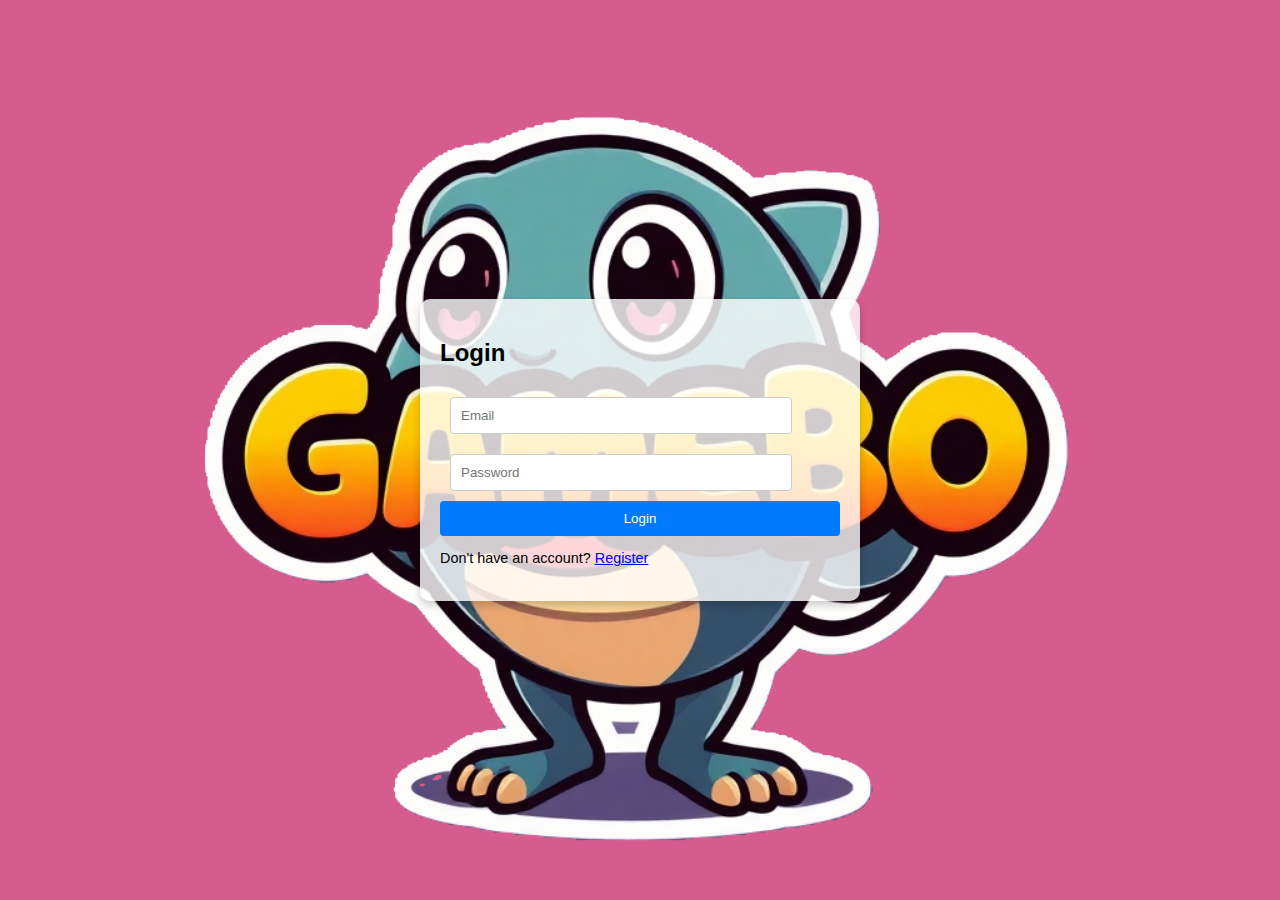
<file: index.html>
<!DOCTYPE html>
<html lang="en">
<head>
  <meta charset="UTF-8">
  <meta name="viewport" content="width=device-width, initial-scale=1.0">
  <title>Login and Registration</title>
  <link rel="stylesheet" href="css/login.css" >
</head>
<body>
  <div class="container">
    <div class="form-container" id="login-form">
      <h2>Login</h2>
      <form id="login">
        <input type="email" id="login-email" placeholder="Email" required>
        <input type="password" id="login-password" placeholder="Password" required>
        <button type="submit">Login</button>
      </form>
      <p>Don't have an account? <a href="#" id="show-register">Register</a></p>
    </div>

    <div class="form-container hidden" id="register-form">
      <h2>Register</h2>
      <form id="register">
        <input type="text" id="register-name" placeholder="Name" required>
        <input type="email" id="register-email" placeholder="Email" required>
        <input type="password" id="register-password" placeholder="Password" required>
        <button type="submit">Register</button>
      </form>
      <p>Already have an account? <a href="#" id="show-login">Login</a></p>
    </div>
  </div>
  <script src="js/login.js"></script>
</body>
</html>
</file>
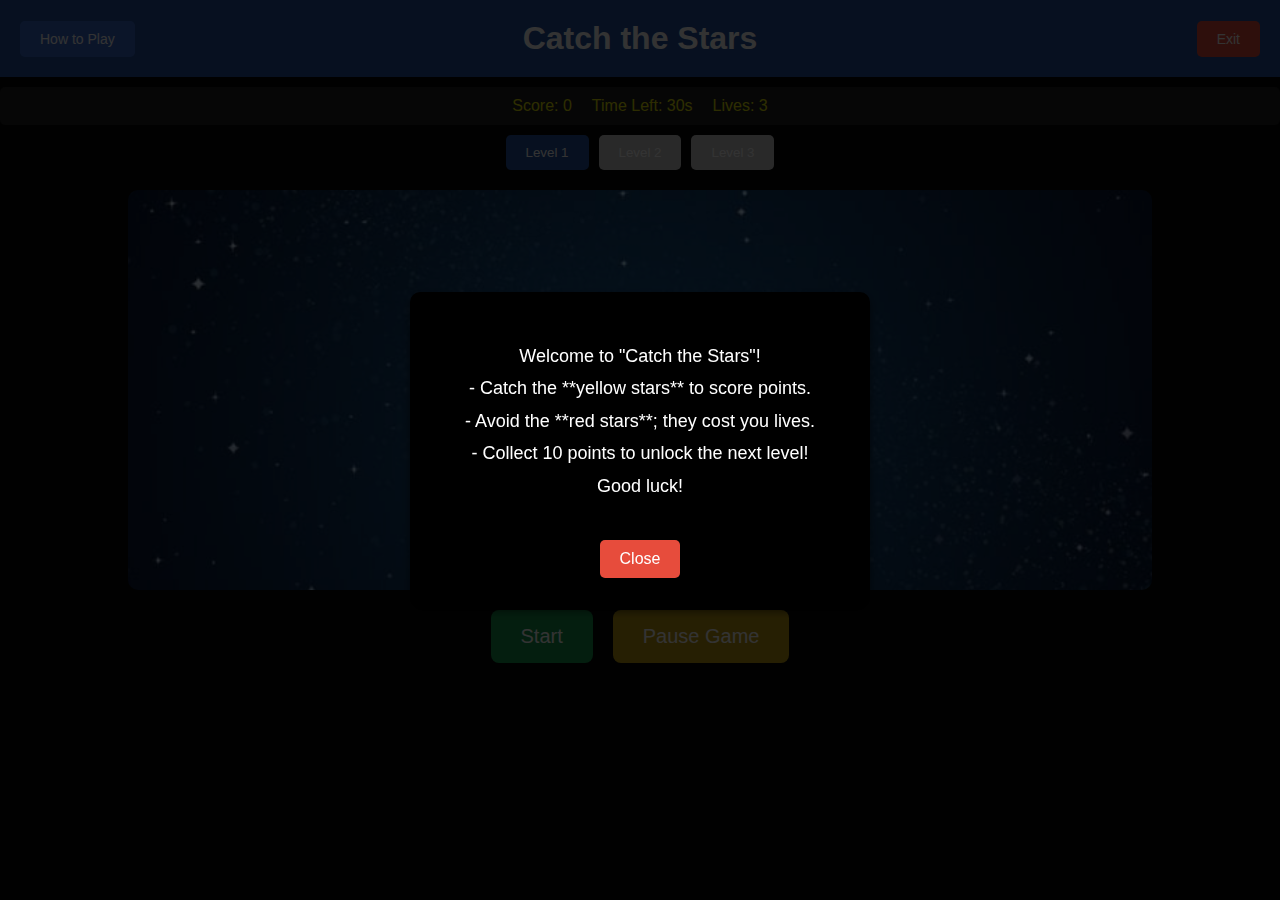
<file: pages/game1.html>
<!DOCTYPE html>
<html lang="en">
<head>
  <meta charset="UTF-8">
  <meta name="viewport" content="width=device-width, initial-scale=1.0">
  <title>Catch the Stars</title>
  <link rel="stylesheet" href="../css/game1.css">
</head>
<body>
  <!-- Main header -->
  <header>
    <button class="btn-instructions" id="instructions-btn" onclick="showPopup()">How to Play</button>
    <h1>Catch the Stars</h1>
    <button class="btn-exit" id="exit-btn">Exit</button>
  </header>

  <!-- Scoreboard -->
  <div id="scoreboard">
    <p>Score: <span id="score">0</span></p>
    <p>Time Left: <span id="time">30</span>s</p>
    <p>Lives: <span id="lives">3</span></p>
  </div>

  <!-- Level tabs -->
  <div id="tabs">
    <button class=" tab tab-enabled" id="tab-level-1" onclick="showLevel(1)">Level 1</button>
    <button class="tab" id="tab-level-2" onclick="showLevel(2)" disabled>Level 2</button>
    <button class="tab" id="tab-level-3" onclick="showLevel(3)" disabled>Level 3</button>
  </div>

  <!-- Game area -->
  <div id="game-area"></div>

  <!-- Control buttons -->
  <div id="controls">
    <button class="btn-control" id="start-stop-btn" onclick="toggleStartStop()">Start</button>
    <button class="btn-control" id="pause-btn" onclick="togglePause()" disabled>Pause Game</button>
  </div>

  <!-- Popup Modal -->
  <div id="popup" class="hidden">
    <div class="popup-content">
      <p id="popup-message">Welcome to "Catch the Stars"!<br>
        - Catch the **yellow stars** to score points.<br>
        - Avoid the **red stars**; they cost you lives.<br>
        - Collect 10 points to unlock the next level!<br>
        Good luck!
      </p>
      <button id="close-popup">Close</button>
    </div>
  </div>
  <script src="../js/game1.js"></script>
</body>
</html>
</file>
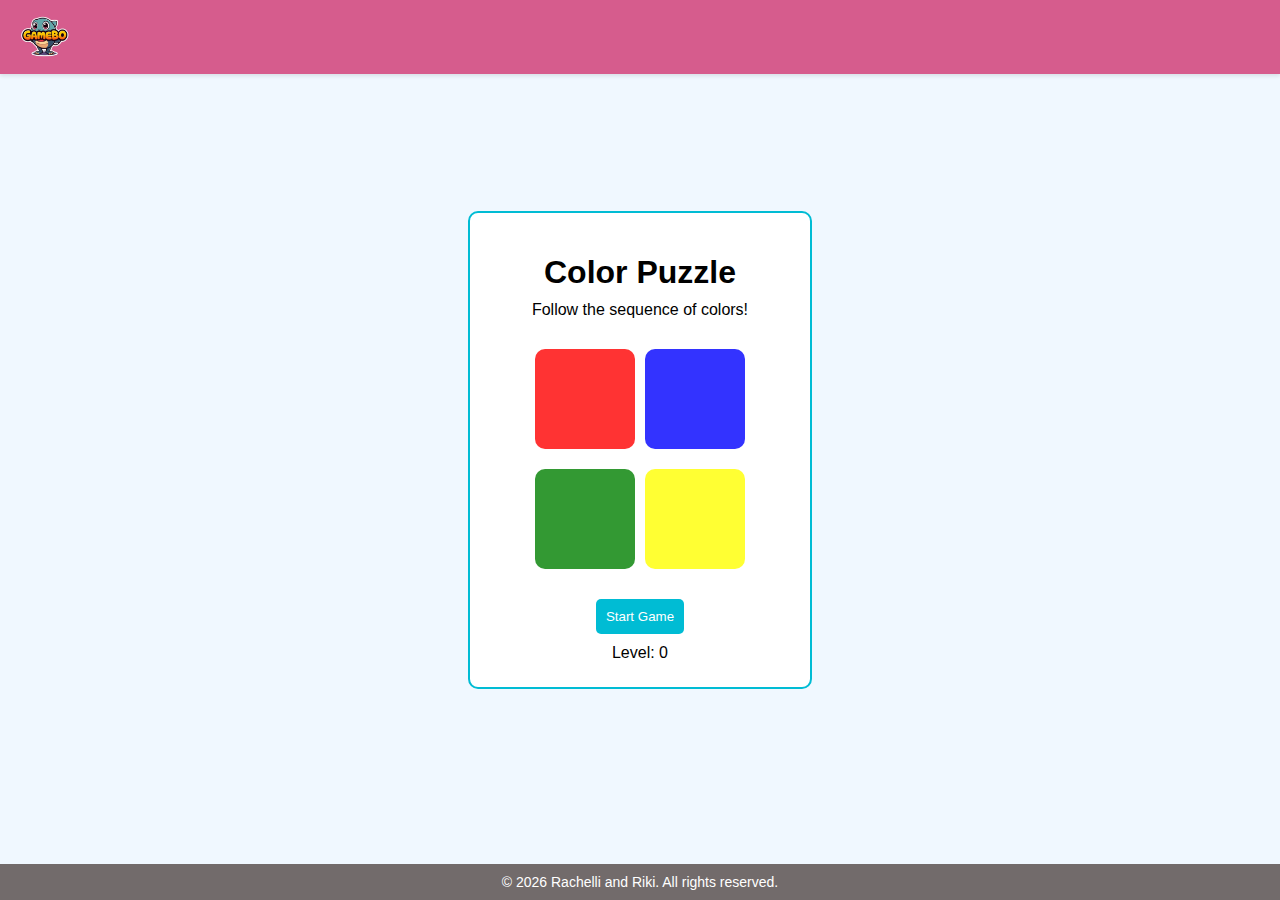
<file: pages/game2.html>
<!DOCTYPE html>
<html lang="en">
<head>
  <meta charset="UTF-8">
  <meta name="viewport" content="width=device-width, initial-scale=1.0">
  <title>Color Puzzle</title>
  <link rel="stylesheet" href="../css/common.css">
  <link rel="stylesheet" href="../css/game2.css">
</head>
<body>
  <div class="game-container">
    <h1>Color Puzzle</h1>
    <p>Follow the sequence of colors!</p>
    <div id="color-buttons">
      <button class="color-btn" id="red"></button>
      <button class="color-btn" id="blue"></button>
      <button class="color-btn" id="green"></button>
      <button class="color-btn" id="yellow"></button>
    </div>
    <button id="start-button">Start Game</button>
    <p id="message"></p>
    <p>Level: <span id="level">0</span></p>
  
    <!-- Modal for Game Over -->
    <div id="game-over-modal" class="modal">
      <div class="modal-content">
        <h2>Game Over!</h2>
        <p>Your level: <span id="final-level"></span></p>
        <button id="close-modal">Close</button>
      </div>
    </div>
  </div>
  <script src="../js/common.js" defer></script>
  <script src="../js/game2.js" defer></script>
</body>
</html>
</file>
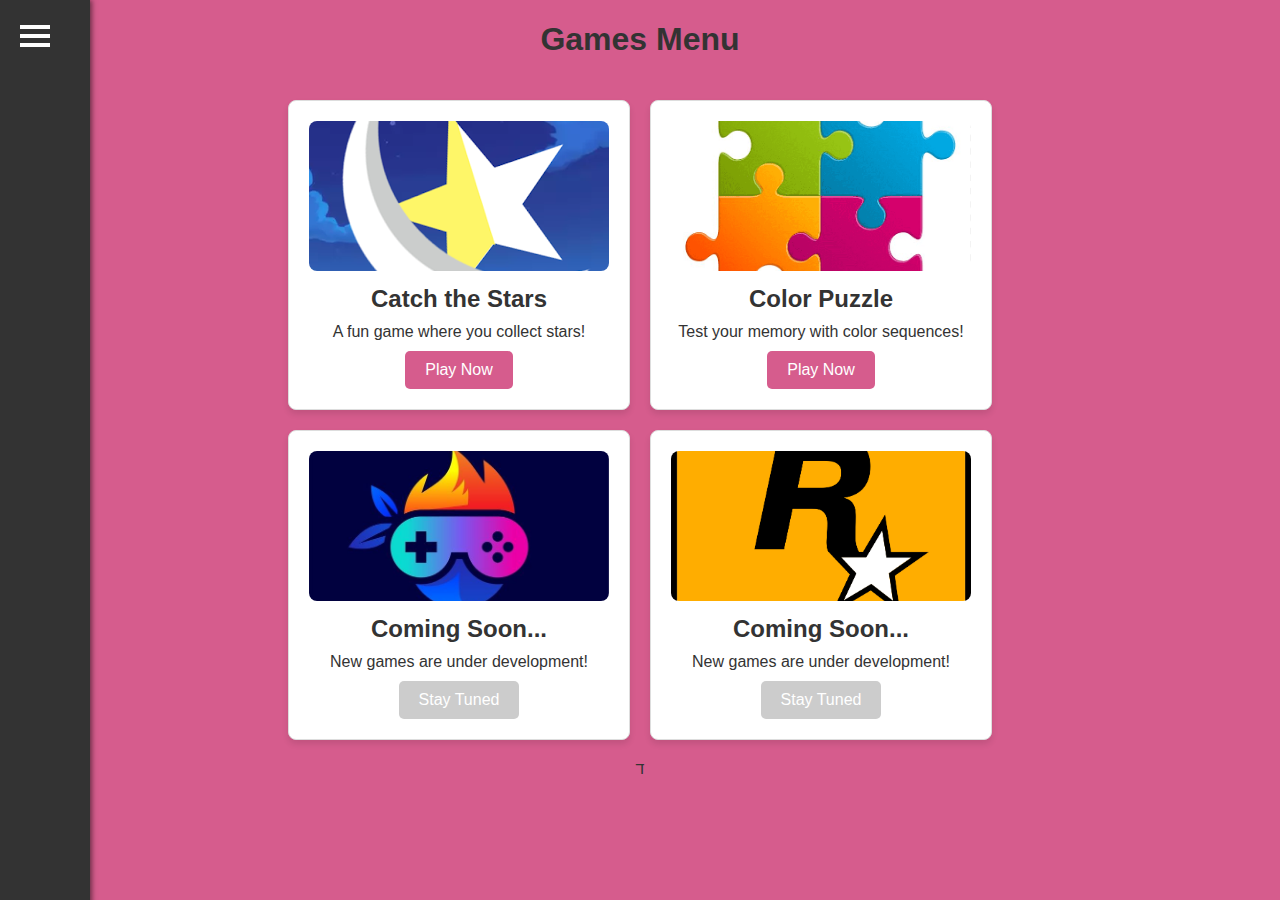
<file: pages/menu.html>
<!DOCTYPE html>
<html lang="en">
<head>
  <meta charset="UTF-8">
  <meta name="viewport" content="width=device-width, initial-scale=1.0">
  <title>Game Menu</title>
  <link rel="stylesheet" href="../css/styles.css">
  
</head>
<body>
    <div class="sidebar" id="sidebar">
        <!-- Sidebar links with small icons -->
        <a href="profile.html">
          <img src="../img/profile.png" alt="Profile Icon">
          Profile
        </a>
        <a href="menu.html">
          <img src="../img/games.png" alt="Home Icon">
          Home
        </a>
        <a href="top3.html">
          <img src="../img/trophy-32.png" alt="Home Icon">
          Top Players
        </a>
        <a href="#" onclick="logout()">
          <img src="../img/logout.png" alt="Logout Icon">
          Logout
        </a>
      </div>
      

  <!-- Hamburger menu -->
  <div class="hamburger" onclick="toggleSidebar()">
    <div class="bar"></div>
    <div class="bar"></div>
    <div class="bar"></div>
  </div>

  <!-- Header -->
  <header>
    <h1>Games Menu</h1>
  </header>

  <!-- Main content -->
  <main class="menu-container">
    <!-- Row of active games -->
    <div class="game-row">
      <div class="game-card">
        <img src="../img/game1.png" alt="Catch the Stars">
        <h2>Catch the Stars</h2>
        <p>A fun game where you collect stars!</p>
        <button onclick="window.location.href='game1.html'">Play Now</button>
      </div>

      <div class="game-card">
        <img src="../img/game2.png" alt="Color Puzzle">
        <h2>Color Puzzle</h2>
        <p>Test your memory with color sequences!</p>
        <button onclick="window.location.href='game2.html'">Play Now</button>
      </div>
    </div>

    <!-- Row of games under development -->
    <div class="game-row">
      <div class="game-card">
        <img src="../img/comingsoon1.jpg" alt="Coming Soon">
        <h2>Coming Soon...</h2>
        <p>New games are under development!</p>
        <button disabled>Stay Tuned</button>
      </div>

      <div class="game-card">
        <img src="../img/comingsoon2.png" alt="Coming Soon">
        <h2>Coming Soon...</h2>
        <p>New games are under development!</p>
        <button disabled>Stay Tuned</button>
      </div>
    </div>
  </main>
  <script src="../js/menu.js"></script>ד
</body>
</html>
</file>
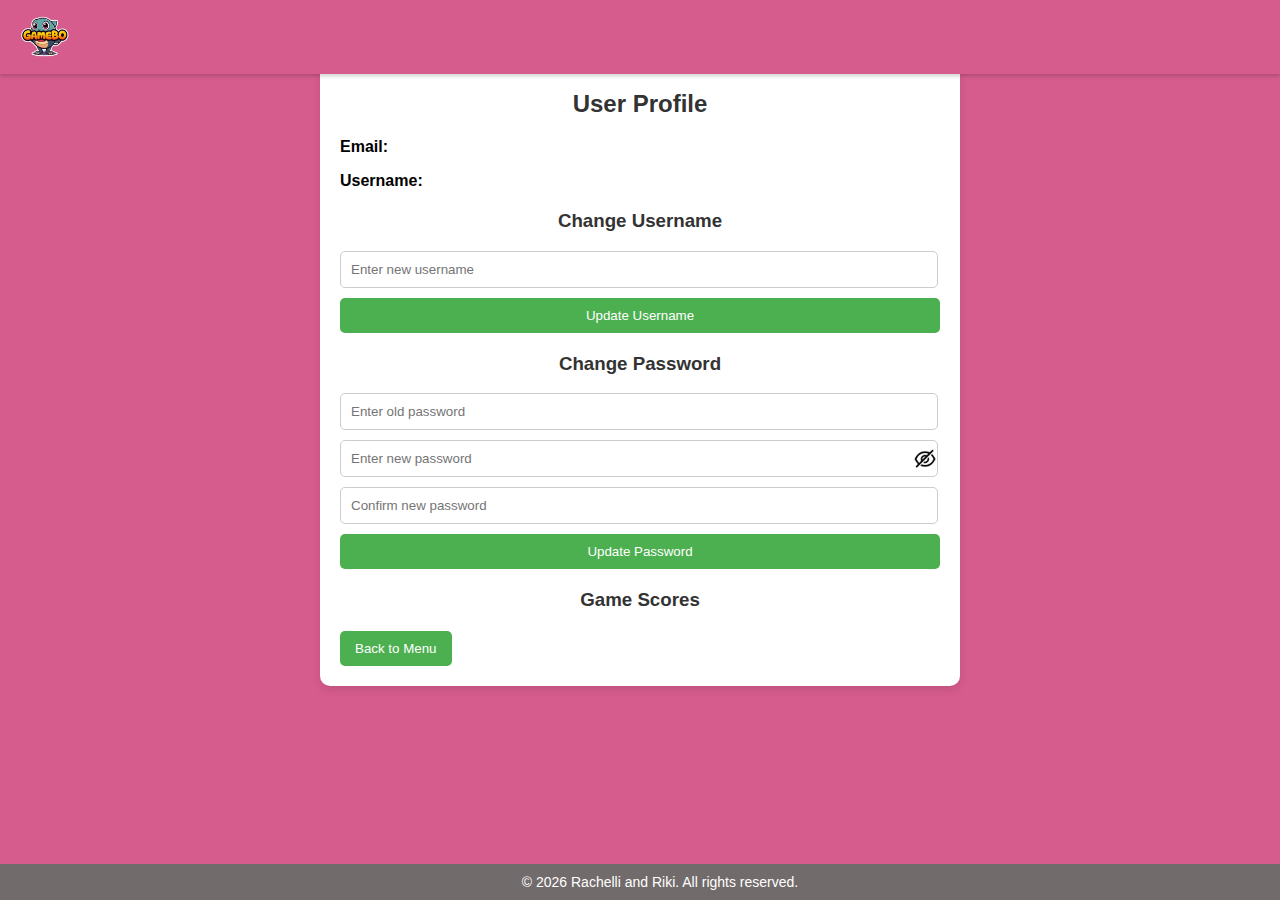
<file: pages/profile.html>
<!DOCTYPE html>
<html lang="en">
<head>
    <meta charset="UTF-8">
    <meta name="viewport" content="width=device-width, initial-scale=1.0">
    <title>User Profile</title>
    <link rel="stylesheet" href="../css/profile.css">
    <link rel="stylesheet" href="../css/common.css">
    <script src="../js/common.js" defer></script>
</head>
<body>
    <div class="profile-container">
        <h2>User Profile</h2>

        <!-- Display user details -->
        <div class="profile-info">
            <p><strong>Email:</strong> <span id="user-email"></span></p>
            <p><strong>Username:</strong> <span id="user-name"></span></p>
        </div>

        <!-- Change Username -->
        <div class="update-section">
            <h3>Change Username</h3>
            <div class="input-group">
                <input type="text" id="new-username" placeholder="Enter new username">
                <button id="update-username">Update Username</button>
            </div>
        </div>

        <!-- Change Password -->
        <div class="update-section">
            <h3>Change Password</h3>
            <div class="input-group">
                <input type="password" id="old-password" placeholder="Enter old password">
                <div class="password-container">
                    <input type="password" id="new-password" placeholder="Enter new password">
                    <img class="eye-icon" src="../img/eye-close-1-32.png" alt="Toggle visibility" width="24" height="24">
                </div>
                <input type="password" id="confirm-password" placeholder="Confirm new password">
                <button id="update-password">Update Password</button>
            </div>
        </div>


        
        <!-- Display Game Scores -->
        <div class="games-scores">
            <h3>Game Scores</h3>
            <ul id="game-scores">
                <!-- List of games and scores will appear here -->
            </ul>
        </div>
        <button id="back-button"  onclick="window.location.href='menu.html'">Back to Menu</button>
        
    </div>
    <script src="../js/common.js" defer></script>
    <script src="../js/profile.js"></script>
</body>
</html>
</file>
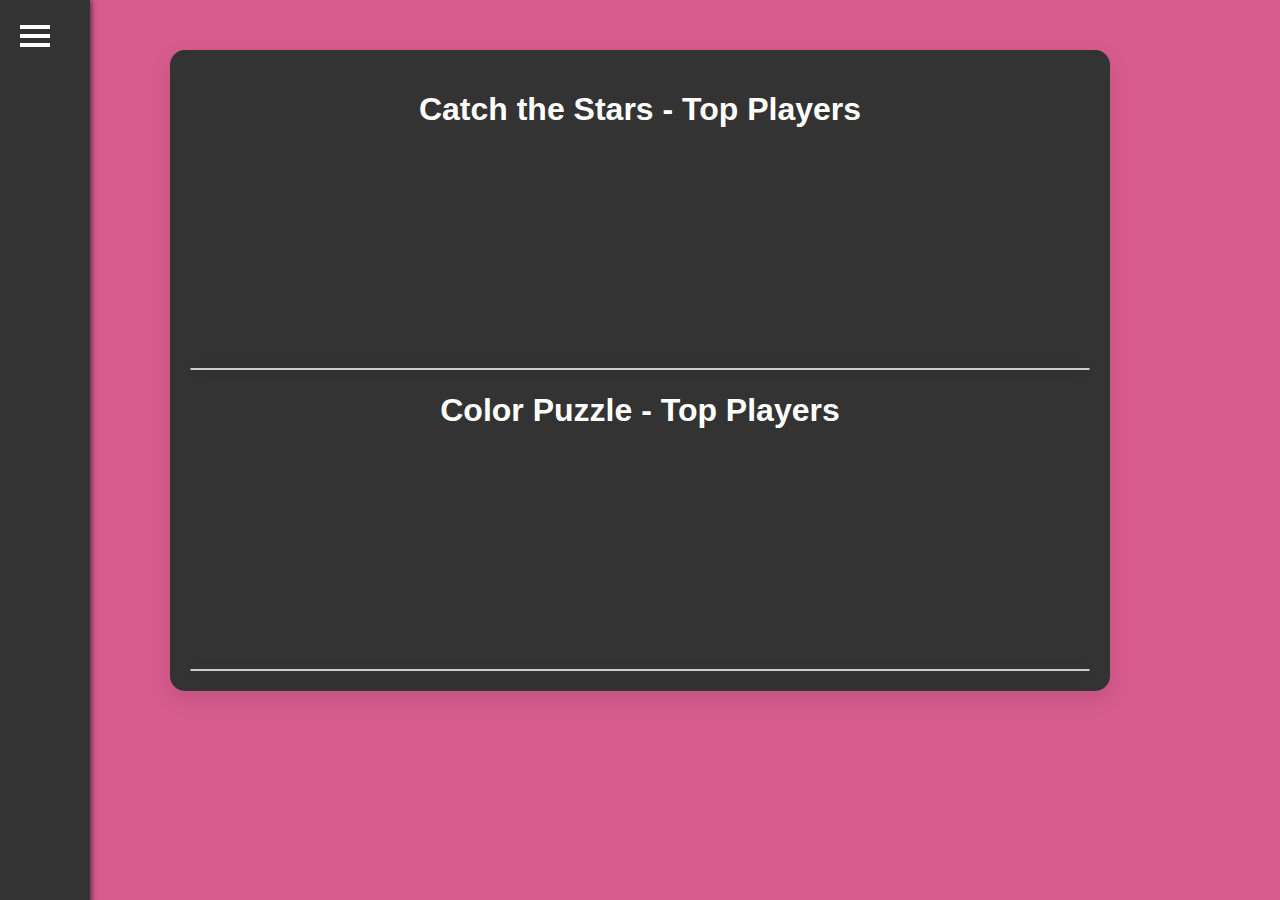
<file: pages/top3.html>
<!DOCTYPE html>
<html lang="en">
<head>
  <meta charset="UTF-8">
  <meta name="viewport" content="width=device-width, initial-scale=1.0">
  <title>Top Players</title>
  <link rel="stylesheet" href="../css/top3.css">
  <link rel="stylesheet" href="../css/styles.css">
</head>
<body>
  <!-- Sidebar -->
  <div class="sidebar" id="sidebar">
    <a href="profile.html"><img src="../img/profile.png" alt="Profile Icon">Profile</a>
    <a href="menu.html"><img src="../img/games.png" alt="Home Icon">Home</a>
    <a href="top3.html"><img src="../img/trophy-32.png" alt="Top Icon">Top Players</a>
    <a href="#" onclick="logout()"><img src="../img/logout.png" alt="Logout Icon">Logout</a>
  </div>

  <!-- Hamburger menu -->
  <div class="hamburger" onclick="toggleSidebar()">
    <div class="bar"></div>
    <div class="bar"></div>
    <div class="bar"></div>
  </div>

  <!-- Main container -->
  <div class="container">
    <!-- Catch the Stars Section -->
    <h1>Catch the Stars - Top Players</h1>
    <div class="podium">
      <div class="place second">
        <p class="name" id="catchStars-second-name">?</p>
        <p class="score" id="catchStars-second-score">?</p>
      </div>
      <div class="place first">
        <p class="name" id="catchStars-first-name">?</p>
        <p class="score" id="catchStars-first-score">?</p>
      </div>
      <div class="place third">
        <p class="name" id="catchStars-third-name">?</p>
        <p class="score" id="catchStars-third-score">?</p>
      </div>
    </div>
    <div id="catchStars-player-list" class="player-list"></div>

    <!-- Color Puzzle Section -->
    <h1>Color Puzzle - Top Players</h1>
    <div class="podium">
      <div class="place second">
        <p class="name" id="colorPuzzle-second-name">?</p>
        <p class="score" id="colorPuzzle-second-score">?</p>
      </div>
      <div class="place first">
        <p class="name" id="colorPuzzle-first-name">?</p>
        <p class="score" id="colorPuzzle-first-score">?</p>
      </div>
      <div class="place third">
        <p class="name" id="colorPuzzle-third-name">?</p>
        <p class="score" id="colorPuzzle-third-score">?</p>
      </div>
    </div>
    <div id="colorPuzzle-player-list" class="player-list"></div>
  </div>

  <script src="../js/top3.js"></script>
  <script src="../js/menu.js"></script>
</body>
</html>
</file>
<file: css/login.css>
body {
    margin: 0;
    padding: 0;
    background-image: url('../img/logo.png'); /* Replace with your actual image path */
    background-size: cover; /* Scales the image to cover the entire page */
    background-repeat: no-repeat; /* Prevents the image from repeating */
    background-position: center; /* Centers the image */
    font-family: Arial, sans-serif; /* Optional: Sets a default font for the page */
    height: 100vh; /* Ensures the body takes up the full viewport height */
    overflow: hidden; /* Prevents unwanted scrolling */
  }
  
  
  .container {
    display: flex;
    justify-content: center;
    align-items: center;
    height: 100%; /* Ensures the container spans the full height */
  }
  
  .form-container {
    background: rgba(255, 255, 255, 0.8); /* Adds a white background with transparency */
    padding: 20px;
    border-radius: 10px;
    box-shadow: 0 4px 8px rgba(0, 0, 0, 0.2); /* Optional: Adds a subtle shadow for better visibility */
    max-width: 400px;
    width: 100%;
  }
  
  .hidden {
    display: none;
  }
  
  form input {
    width: 80%;
    padding: 10px;
    margin: 10px;
    border: 1px solid #ccc;
    border-radius: 4px;
  }
  
  form button {
    width: 100%;
    padding: 10px;
    background-color: #007BFF;
    color: white;
    border: none;
    border-radius: 4px;
    cursor: pointer;
  }
  
  form button:hover {
    background-color: #0056b3;
  }
  
  p {
    font-size: 0.9em;
  }
</file>
<file: css/game1.css>
/* General styles */
body {
  font-family: Arial, sans-serif;
  margin: 0;
  padding: 0;
  background-color: #070707;
  color: white;
  text-align: center;
}

/* Header styles */
header {
  display: flex;
  justify-content: center;
  align-items: center;
  background-color: #2352a1;
  color: white;
  padding: 20px;
  position: relative;
}

h1 {
  margin: 0;
  font-size: 32px;
  flex-grow: 1;
}

/* Exit and Instructions buttons */
.btn-instructions,
.btn-exit {
  position: absolute;
  top: 50%;
  transform: translateY(-50%);
  background-color: #e74c3c;
  color: white;
  border: none;
  padding: 10px 20px;
  border-radius: 5px;
  cursor: pointer;
  font-size: 14px;
}

.btn-instructions {
  left: 20px;
  background-color: #3a6cce;
}

.btn-exit {
  right: 20px;
}

.btn-instructions:hover {
  background-color: #2a54a8;
}

.btn-exit:hover {
  background-color: #c0392b;
}

/* Scoreboard styles */
#scoreboard {
  display: flex;
  justify-content: center;
  gap: 20px;
  margin: 10px 0;
  background-color: #1e1e1e;
  padding: 10px;
  border-radius: 5px;
}

#scoreboard p {
  margin: 0;
  color: rgb(226, 226, 9);
}

#global-high-scores {
  visibility: hidden;
}

/* Tabs styles */
#tabs {
  display: flex;
  justify-content: center;
  gap: 10px;
  margin: 10px 0;
}
/* Default tab style */
.tab {
  background-color: #ccc; /* Light gray for disabled tabs */
  color: white;
  padding: 10px 20px;
  border: none;
  border-radius: 5px;
  cursor: not-allowed;
  transition: background-color 0.3s;
}

/* Enabled tab style */
.tab-enabled {
  background-color: #2352a1; /* Dark blue for enabled tabs */
  cursor: pointer;
}

/* Hover effect for enabled tabs */
.tab-enabled:hover {
  background-color: #1e3e7a; /* Darker blue on hover */
}

/* Active tab style */
.tab.active {
  background-color: #412379; /* Purple for active tab */
  color: #ffffff;
  font-weight: bold;
}


/* Game area styles */
#game-area {
  position: relative;
  width: 80%;
  height: 400px;
  margin: 20px auto;
  background: url('../img/night.jpg') no-repeat center center;
  background-size: cover;
  border-radius: 10px;
}

/* Control buttons */
#controls {
  display: flex;
  justify-content: center;
  gap: 20px;
  margin: 20px 0;
}

.btn-control {
  font-size: 20px;
  padding: 15px 30px;
  border: none;
  border-radius: 8px;
  cursor: pointer;
  display: inline-block;
}

#start-stop-btn {
  background-color: #15964b;
  color: white;
}

#pause-btn {
  background-color: #be9c13;
  color: white;
}

.btn-control:disabled {
  background-color: #b0b0b0;
  color: #ffffff;
}

/* Stars styles */
.star {
  position: absolute;
  width: 30px;
  height: 30px;
  border-radius: 50%;
  animation: moveDown 3s linear;
}

/* Animation for moving from top to bottom */
@keyframes moveDown {
  from {
    top: 10%;
  }
  to {
    top: 90%;
  }
}

/* Popup styles */
#popup {
  position: fixed;
  top: 0;
  left: 0;
  width: 100%;
  height: 100%;
  background-color: rgba(0, 0, 0, 0.8); /* Black background with transparency */
  display: flex;
  justify-content: center;
  align-items: center;
  z-index: 9999;
  visibility: hidden;
  opacity: 0;
  transition: visibility 0s, opacity 0.3s ease;
}

.popup-content {
  background-color: #000; /* Black background */
  color: #fff; /* White text */
  padding: 30px;
  border-radius: 10px;
  text-align: center;
  box-shadow: 0 4px 8px rgba(0, 0, 0, 0.5);
  width: 400px;
  line-height: 1.8;
  font-size: 18px;
}

#close-popup {
  background-color: #e74c3c; /* Red button */
  color: white;
  border: none;
  padding: 10px 20px;
  border-radius: 5px;
  cursor: pointer;
  margin-top: 20px;
  font-size: 16px;
}

#close-popup:hover {
  background-color: #c0392b;
}

#popup.visible {
  visibility: visible;
  opacity: 1;
}


/* Responsive styles */
@media (max-width: 768px) {
  body {
    font-size: 14px;
  }

  header {
    flex-direction: row;
    justify-content: space-between;
    padding: 10px 20px;
  }

  .btn-instructions,
  .btn-exit {
    position: static;
    transform: none;
    padding: 8px 15px;
    font-size: 12px;
  }

  h1 {
    font-size: 24px;
  }

  #controls {
    flex-direction: column;
    gap: 10px;
  }

  #tabs {
    flex-wrap: wrap;
    gap: 5px;
  }

  #game-area {
    width: 90%;
    height: 300px;
    margin: 10px auto;
  }

  #scoreboard {
    flex-direction: column;
    gap: 5px;
  }

  .popup-content {
    width: 90%;
    font-size: 16px;
    padding: 20px;
  }
}
</file>
<file: css/common.css>
/* common.css Header Styles */
  header{
    background-color: #d65c8d;
    box-shadow: 0 2px 4px rgba(0, 0, 0, 0.1);
    position: fixed;
    top: 0;
    width: 100%;
    z-index: 20;
    position: 1;
    z-index: 10;
  }

  .header-container {
    display: flex;
    align-items: center;
    justify-content: space-between;
  }
  
  header .logo {
    height: 70px;
    cursor: pointer;
    margin-left: 10px;
  }
  
  /* Footer Styles */
  footer {
    background-color: #726b6b;
    color: #fff;
    text-align: center;
    padding: 10px 20px;
    position: relative;
    bottom: 0;
    width: 100%;
    position: fixed;
    width: 100%;
    z-index: 10;
  }
  
  .footer-container p {
    margin: 0;
    font-size: 14px;
  }
</file>
<file: css/game2.css>
/* body {
    font-family: Arial, sans-serif;
    background: #f0f8ff;
    display: flex;
    justify-content: center;
    align-items: center;
    height: 100vh;
    margin: 0;
  } */
  
  body {
    font-family: Arial, sans-serif;
    background: #f0f8ff;
    display: flex;
    justify-content: center;
    align-items: center;
    height: calc(100vh - 100px); /* Subtract header/footer height */
    margin: 50px 0; /* Add space for header and footer */
    box-sizing: border-box;
  }
  
  .game-container {
    text-align: center;
    border: 2px solid #00bcd4;
    padding: 20px;
    border-radius: 10px;
    background: #fff;
    width: 300px;
    margin-top: 60px; /* Push down to avoid overlap with header */
    margin-bottom: 60px; /* Push up to avoid overlap with footer */
  }
  
  
  h1 {
    margin-bottom: 10px;
  }
  
  #color-buttons {
    display: grid;
    grid-template-columns: repeat(2, 100px);
    gap: 10px;
    justify-content: center;
    margin: 20px 0;
  }
  
  .color-btn {
    width: 100px;
    height: 100px;
    border: none;
    border-radius: 10px;
    cursor: pointer;
    opacity: 0.8;
  }
  
  .color-btn#red {
    background-color: red;
  }
  
  .color-btn#blue {
    background-color: blue;
  }
  
  .color-btn#green {
    background-color: green;
  }
  
  .color-btn#yellow {
    background-color: yellow;
  }
  
  .color-btn.active {
    opacity: 1;
  }
  
  button {
    padding: 10px;
    background: #00bcd4;
    color: white;
    border: none;
    border-radius: 5px;
    cursor: pointer;
    margin-top: 10px;
  }
  
  button:hover {
    background: #008c9e;
  }
  
  #message {
    margin-top: 10px;
    color: #333;
    font-size: 30px;
  }
  
  p {
    margin: 5px 0;
  }
  

  .color-btn.active {
    opacity: 1;
    box-shadow: 0 0 20px white;
    transform: scale(1.1);
  }
  

  /* Modal Styles */
.modal {
  display: none; /* Hidden by default */
  position: fixed;
  z-index: 1;
  left: 0;
  top: 0;
  width: 100%;
  height: 100%;
  background-color: rgba(0, 0, 0, 0.4);
  justify-content: center;
  align-items: center;
}

.modal-content {
  background-color: white;
  padding: 20px;
  border-radius: 10px;
  text-align: center;
  width: 300px;
}

button#close-modal {
  margin-top: 10px;
  padding: 10px;
  background-color: #00bcd4;
  color: white;
  border: none;
  border-radius: 5px;
  cursor: pointer;
}

button#close-modal:hover {
  background-color: #008c9e;
}
</file>
<file: css/styles.css>
/* General body styling */
body {
    font-family: Arial, sans-serif;
    margin: 0;
    padding: 0;
    background-color: #d65c8d;
    color: #333;
    text-align: center;
    overflow-x: hidden;
  }
  
  /* Sidebar styling */
  .sidebar {
    position: fixed;
    top: 0;
    left: -200px; /* Sidebar hidden by default */
    width: 250px;
    height: 100%;
    background-color: #333;
    color: white;
    padding: 20px;
    box-shadow: 2px 0 5px rgba(0, 0, 0, 0.5);
    transition: left 0.3s ease; /* Smooth transition */
    z-index: 1000;
  }
  
  /* Sidebar open */
  .sidebar.open {
    left: 0; /* Sidebar visible when open */
  }
  
 /* Sidebar links */
.sidebar a {
    display: flex;
    align-items: center; /* Align text and images */
    color: white;
    text-decoration: none;
    margin: 15px 15px;
    margin-top: 50px;
    font-size: 1.2em;
  }
  
  /* Small images in sidebar */
  .sidebar a img {
    width: 30px; /* Adjust size of the icons */
    height: 30px;
    margin-right: 20px; /* Space between the icon and text */
  }
  
  /* Hover effect */
  .sidebar a:hover {
    color: #d65c8d;
  }
  
  /* Hamburger menu styling */
  .hamburger {
    position: fixed;
    top: 20px;
    left: 20px;
    cursor: pointer;
    z-index: 2000;
  }
  
  .hamburger .bar {
    width: 30px; /* Length of the bar */
    height: 4px; /* Thickness of the bar */
    background-color: white; /* Bar color */
    margin: 5px 0; /* Spacing between bars */
    transition: 0.3s;
  }
  
  /* Hamburger menu color on hover */
  .hamburger:hover .bar {
    background-color: #d65c8d;
  }

  /* Menu container styling */
.menu-container {
    display: flex;
    flex-direction: column;
    gap: 20px;
    padding: 20px;
    transition: margin-left 0.3s ease;
  }
  
  /* When sidebar is open, content stays to the right */
  .sidebar.open ~ .menu-container {
    margin-left: 250px;
  }
  
  /* Game row styling */
.game-row {
    display: flex;
    justify-content: center;
    gap: 20px;
  }
  
  /* Game card styling */
  .game-card {
    background: white;
    border: 1px solid #ddd;
    border-radius: 8px;
    box-shadow: 0 4px 6px rgba(0, 0, 0, 0.1);
    width: 300px;
    padding: 20px;
    text-align: center;
  }
  
  .game-card img {
    width: 100%;
    height: 150px;
    object-fit: cover;
    border-radius: 8px;
  }
  
  .game-card h2 {
    font-size: 1.5em;
    margin: 10px 0;
  }
  
  .game-card p {
    font-size: 1em;
    margin: 10px 0;
  }
  
  .game-card button {
    background-color: #d65c8d;
    color: white;
    border: none;
    border-radius: 5px;
    padding: 10px 20px;
    font-size: 1em;
    cursor: pointer;
    transition: background-color 0.3s ease;
  }
  
  .game-card button:hover {
    background-color: #d65c8d;
  }
  
  .game-card button:disabled {
    background-color: #ccc;
    cursor: not-allowed;
  }
</file>
<file: css/profile.css>
body {
  font-family: Arial, sans-serif;
  background-color: #d65c8d;
  margin: 0;
  padding: 0;
}

.profile-container {
  max-width: 600px;
  margin: 50px auto;
  background: white;
  border-radius: 10px;
  box-shadow: 0 4px 10px rgba(0, 0, 0, 0.1);
  padding: 20px;
}

h2, h3 {
  color: #333;
  text-align: center;
}

.profile-info, .update-section, .games-scores {
  margin-bottom: 20px;
}

.input-group {
  display: flex;
  flex-direction: column;
  gap: 10px;
}

.password-container {
  display: flex;
  align-items: center;
  gap: 5px;
}

input {
  padding: 10px;
  border: 1px solid #ccc;
  border-radius: 5px;
  width: 96%;
}

button {
  padding: 10px 15px;
  background: #4caf50;
  color: white;
  border: none;
  border-radius: 5px;
  cursor: pointer;
  text-align: center;
}

button:hover {
  background: #45a049;
}

.eye-icon {
  cursor: pointer;
  margin-left: -30px;
}

#game-scores {
  list-style: none;
  padding: 0;
}

#game-scores li {
  background: #f9f9f9;
  padding: 10px;
  margin: 5px 0;
  border-radius: 5px;
  display: flex;
  justify-content: space-between;
  align-items: center;
}
</file>
<file: css/top3.css>
body {
    font-family: 'Arial', sans-serif;
    background-color: #f0f8ff; /* Light blue background */
    color: #333;
    margin: 0;
    padding: 0;
  }
  
  
  .container {
    max-width: 900px;
    margin: 50px auto;
    padding: 20px;
    background-color: #333;
    border-radius: 15px;
    box-shadow: 0 8px 20px rgba(0, 0, 0, 0.1);
  }
  
  h1 {
    text-align: center;
    margin-bottom: 30px;
    color: white;
    animation: slideIn 1s ease;
  }
  
  /* Podium section */
  .podium {
    display: flex;
    justify-content: center;
    align-items: flex-end;
    margin-bottom: 30px;
    gap: 30px;
    opacity: 0;
    transform: translateY(20px);
    animation: fadeInUp 1s forwards;
    animation-delay: 0.3s;
  }
  
  /* Place styles */
  .place {
    width: 110px;
    text-align: center;
    padding: 10px;
    border-radius: 10px;
    color: #fff;
    box-shadow: 0 0 10px rgba(0, 0, 0, 0.1);
    transition: transform 0.3s ease;
    position: relative;
    font-weight: bold;
    align-items: center;
  }
.name{
    margin-top: 30px;
}
  
  .place:hover {
    transform: scale(1.1);
  }
  
  /* First place */
  .first {
    background: linear-gradient(135deg, #ffdd00, #ffa200);
    height: 160px;
    box-shadow: 0 0 20px rgba(255, 223, 0, 0.5);
  }
  
  .first::before {
    content: "🥇"; /* Gold medal */
    position: absolute;
    top: -30px;
    left: 50%;
    transform: translateX(-50%);
    font-size: 50px;
  }
  
  /* Second place */
  .second {
    background: linear-gradient(135deg, #c0c0c0, #8c8c8c);
    height: 130px;
    box-shadow: 0 0 15px rgba(192, 192, 192, 0.5);
  }
  
  .second::before {
    content: "🥈"; /* Silver medal */
    position: absolute;
    top: -20px;
    left: 50%;
    transform: translateX(-50%);
    font-size: 40px;
  }
  
  /* Third place */
  .third {
    background: linear-gradient(135deg, #cd7f32, #8c5b2f);
    height: 110px;
    box-shadow: 0 0 15px rgba(205, 127, 50, 0.5);
  }
  
  .third::before {
    content: "🥉"; /* Bronze medal */
    position: absolute;
    top: -20px;
    left: 50%;
    transform: translateX(-50%);
    font-size: 40px;
  }
  
  /* Player list */
  .player-list {
    margin-top: 20px;
    border-radius: 10px;
    overflow: hidden;
    border: 1px solid #ccc;
    box-shadow: 0 0 15px rgba(0, 0, 0, 0.1);
  }
  
  .player-item {
    display: flex;
    justify-content: space-between;
    padding: 12px 20px;
    border-bottom: 1px solid #ddd;
    font-size: 18px;
    font-weight: bold;
    transition: background-color 0.3s ease;
  }
  
  .player-item:nth-child(odd) {
    background-color: #d1f7ff;
  }
  
  .player-item:nth-child(even) {
    background-color: #a6e3ff;
  }
  
  .player-item:hover {
    background-color: #75d0ff;
  }
  
  .player-item:last-child {
    border-bottom: none;
  }
  
  .player-name {
    font-weight: bold;
  }
  
  .player-score {
    color: #222;
  }
  
  /* Animation for heading */
  @keyframes slideIn {
    from {
      opacity: 0;
      transform: translateX(-100px);
    }
    to {
      opacity: 1;
      transform: translateX(0);
    }
  }
  
  /* Fade in animation for podium */
  @keyframes fadeInUp {
    to {
      opacity: 1;
      transform: translateY(0);
    }
  }
</file>
